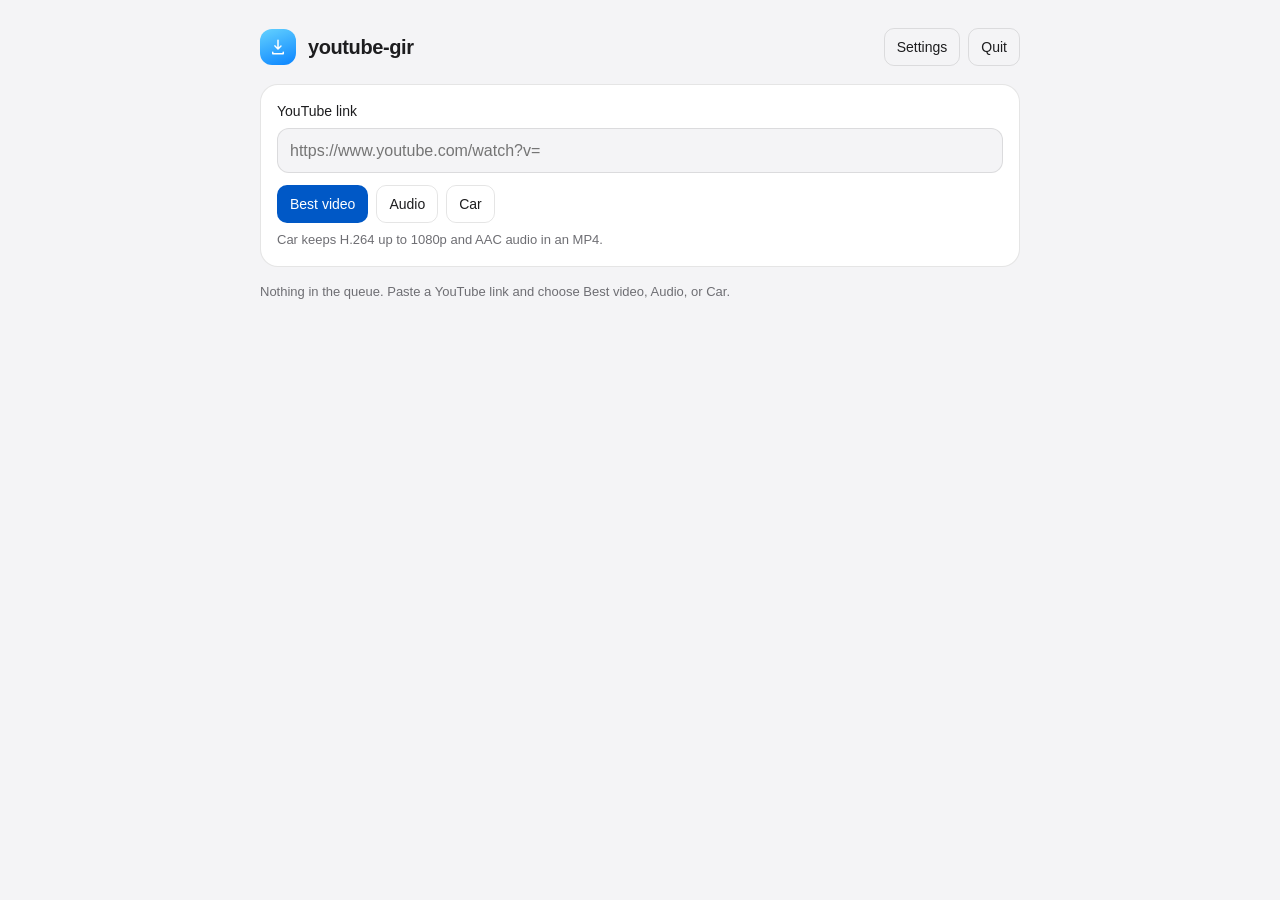
<file: internal/gui/assets/index.html>
<!DOCTYPE html>
<html lang="en">
<head>
  <meta charset="utf-8">
  <meta name="viewport" content="width=device-width, initial-scale=1">
  <title>youtube-gir</title>
  <link rel="icon" href="data:image/svg+xml,%3Csvg xmlns='http://www.w3.org/2000/svg' viewBox='0 0 24 24'%3E%3Crect width='24' height='24' rx='6' fill='%230a84ff'/%3E%3C/svg%3E">
  <link rel="stylesheet" href="app.css">
  <script>
    (function () {
      var lang = (navigator.language || "en").toLowerCase();
      var fa = lang.indexOf("fa") === 0;
      document.documentElement.lang = fa ? "fa" : "en";
      document.documentElement.dir = fa ? "rtl" : "ltr";
    })();
  </script>
</head>
<body>
  <div class="wrap">
    <header>
      <span class="logo" aria-hidden="true">
        <svg viewBox="0 0 24 24" width="18" height="18"><path fill="currentColor" d="M11 3a1 1 0 0 1 2 0v9.17l2.3-2.3a1 1 0 0 1 1.4 1.42l-4 4a1 1 0 0 1-1.4 0l-4-4a1 1 0 1 1 1.4-1.42L11 12.17V3zM5 18a1 1 0 0 1 1 1v1h12v-1a1 1 0 1 1 2 0v2a1 1 0 0 1-1 1H5a1 1 0 0 1-1-1v-2a1 1 0 0 1 1-1z"/></svg>
      </span>
      <div class="titles">
        <h1 id="title">youtube-gir</h1>
        <p id="who" class="muted"></p>
      </div>
      <div class="spacer">
        <span id="version" class="muted"></span>
        <button type="button" id="settings">Settings</button>
        <button type="button" id="quit">Quit</button>
      </div>
    </header>

    <p id="tools" class="banner" role="status" hidden></p>
    <p id="banner" class="banner" role="status" hidden></p>

    <form id="add" class="card">
      <label id="url-label" for="url">YouTube link</label>
      <input id="url" name="url" type="url" required autocomplete="off" spellcheck="false" placeholder="https://www.youtube.com/watch?v=">
      <div class="presets">
        <button type="submit" class="primary" id="best" data-kind="video" data-quality="best">Best video</button>
        <button type="submit" id="audio" data-kind="audio" data-quality="best">Audio</button>
        <button type="submit" id="car" data-kind="video" data-quality="car">Car</button>
      </div>
      <p id="car-hint" class="hint">Car keeps H.264 up to 1080p and AAC audio in an MP4.</p>
      <div id="quality-row" class="row" hidden>
        <label id="quality-label" for="quality">Quality</label>
        <select id="quality"></select>
        <button type="submit" id="pick" data-kind="video" data-quality="pick">Download this quality</button>
        <button type="button" id="refresh">Refresh qualities</button>
      </div>
      <p id="form-status" role="status"></p>
    </form>

    <p id="stats" class="stats"></p>
    <div id="scope" class="seg" role="group" hidden>
      <button type="button" id="scope-mine" class="on" aria-pressed="true">Mine</button>
      <button type="button" id="scope-all" aria-pressed="false">Everyone</button>
    </div>
    <p id="empty" class="empty">Nothing in the queue. Paste a YouTube link and choose Best video, Audio, or Car.</p>
    <ul id="list" hidden></ul>
  </div>

  <dialog id="settings-dialog" aria-labelledby="settings-title">
    <div class="dialog-scroll">
    <h2 id="settings-title">Settings</h2>
    <label id="server-label" for="server-url">Server URL</label>
    <div class="field-row">
      <input id="server-url" type="text" readonly>
      <button type="button" id="copy-server">Copy</button>
    </div>
    <label id="key-label" for="api-key">API key</label>
    <div class="field-row">
      <input id="api-key" type="password" readonly autocomplete="off">
      <button type="button" id="reveal-key" aria-pressed="false">Show</button>
      <button type="button" id="copy-key">Copy</button>
    </div>
    <p id="extension-help" class="hint">Paste this URL and key into the extension options. The extension then uses this app as its server.</p>

    <div id="admin-tools">
      <section>
        <h3 id="proxy-title">Download proxy</h3>
        <form id="proxy-form">
          <label id="proxy-label" for="proxy">SOCKS or HTTP proxy</label>
          <input id="proxy" type="text" autocomplete="off" spellcheck="false">
          <p id="proxy-hint" class="hint">SOCKS5 or HTTP, for example socks5://127.0.0.1:1080. Used only while fetching and downloading a video. The server itself stays direct.</p>
          <button type="submit" id="proxy-save">Save proxy</button>
          <p id="proxy-status" role="status"></p>
        </form>
      </section>
      <section>
        <h3 id="users-title">People</h3>
        <form id="user-form">
          <label id="user-label" for="username">Username</label>
          <div class="field-row">
            <input id="username" type="text" autocomplete="off" maxlength="32">
            <button type="submit" id="generate">Generate key</button>
          </div>
        </form>
        <p id="new-key" class="keybox" hidden></p>
        <p id="user-status" role="status"></p>
        <ul id="users"></ul>
      </section>
    </div>

    </div>
    <div class="dialog-actions">
      <button type="button" id="open-folder">Open downloads folder</button>
      <button type="button" id="close-settings">Close</button>
      <p id="folder-status" role="status"></p>
    </div>
  </dialog>

  <noscript><p class="wrap">This window needs JavaScript.</p></noscript>
  <script id="boot" type="application/json">{{.Boot}}</script>
  <script src="app.js"></script>
</body>
</html>
</file>
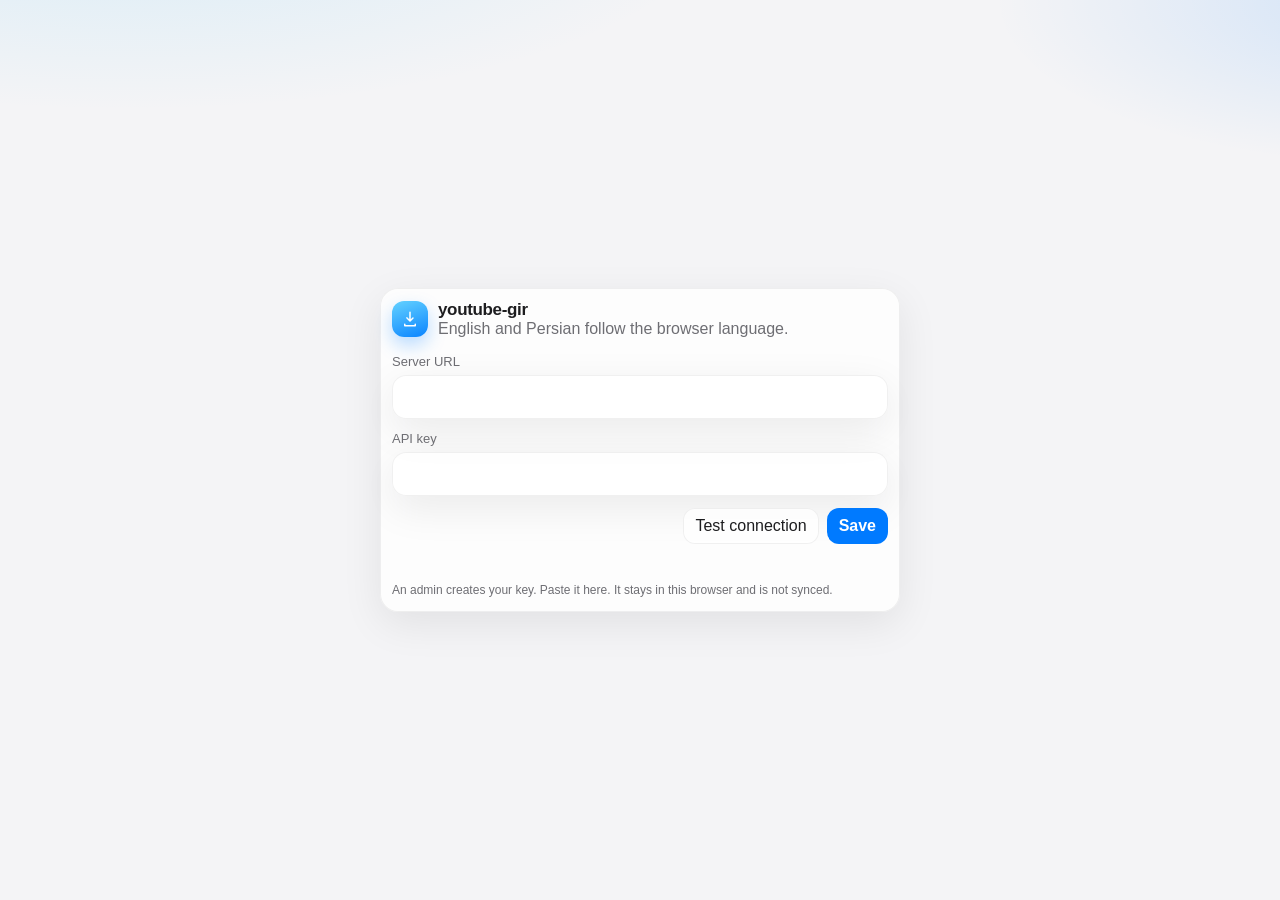
<file: extension/src/options.html>
<!DOCTYPE html>
<html lang="en">
<head>
  <meta charset="utf-8">
  <meta name="viewport" content="width=device-width, initial-scale=1">
  <title>youtube-gir</title>
  <link rel="stylesheet" href="common.css">
</head>
<body>
  <main class="page">
    <div class="sheet card">
      <header class="brand" style="margin-bottom: 16px">
        <span class="logo" aria-hidden="true">
          <svg viewBox="0 0 24 24" width="18" height="18"><path fill="currentColor" d="M11 3a1 1 0 0 1 2 0v9.17l2.3-2.3a1 1 0 0 1 1.4 1.42l-4 4a1 1 0 0 1-1.4 0l-4-4a1 1 0 1 1 1.4-1.42L11 12.17V3zM5 18a1 1 0 0 1 1 1v1h12v-1a1 1 0 1 1 2 0v2a1 1 0 0 1-1 1H5a1 1 0 0 1-1-1v-2a1 1 0 0 1 1-1z"/></svg>
        </span>
        <div>
          <h1 id="title">youtube-gir</h1>
          <p id="note" class="muted"></p>
        </div>
      </header>
      <div class="seg" id="tabs" role="tablist" hidden>
        <button type="button" id="tab-connection" class="on" role="tab" aria-selected="true"></button>
        <button type="button" id="tab-admin" role="tab" aria-selected="false"></button>
      </div>
      <form id="form">
        <label class="field">
          <span id="label-server"></span>
          <input id="server" name="server" type="url" inputmode="url" autocomplete="off" spellcheck="false" required>
        </label>
        <label class="field">
          <span id="label-key"></span>
          <input id="key" name="key" type="password" autocomplete="off" spellcheck="false">
        </label>
        <div class="actions-end">
          <button id="test" class="ghost" type="button"></button>
          <button id="save" class="primary" type="submit"></button>
        </div>
        <p id="status" class="status-line" role="status"></p>
        <p id="help" class="help muted"></p>
      </form>
      <section id="admin-panel" hidden>
        <form id="key-form" class="row">
          <input id="username" name="username" autocomplete="off" maxlength="32">
          <button id="generate" class="primary" type="submit"></button>
        </form>
        <p id="new-key" class="keybox" hidden></p>
        <p id="users-title" class="muted"></p>
        <ul id="users" class="users"></ul>
        <form id="proxy-form" class="proxy-form">
          <label class="field">
            <span id="label-proxy"></span>
            <input id="proxy" name="proxy" type="text" autocomplete="off" spellcheck="false" placeholder="socks5://127.0.0.1:1080">
          </label>
          <p id="proxy-hint" class="help muted"></p>
          <div class="actions-end">
            <button id="proxy-save" class="primary" type="submit"></button>
          </div>
          <p id="proxy-status" class="status-line" role="status"></p>
        </form>
      </section>
    </div>
  </main>
  <script src="i18n.js"></script>
  <script src="api.js"></script>
  <script src="options.js"></script>
</body>
</html>
</file>
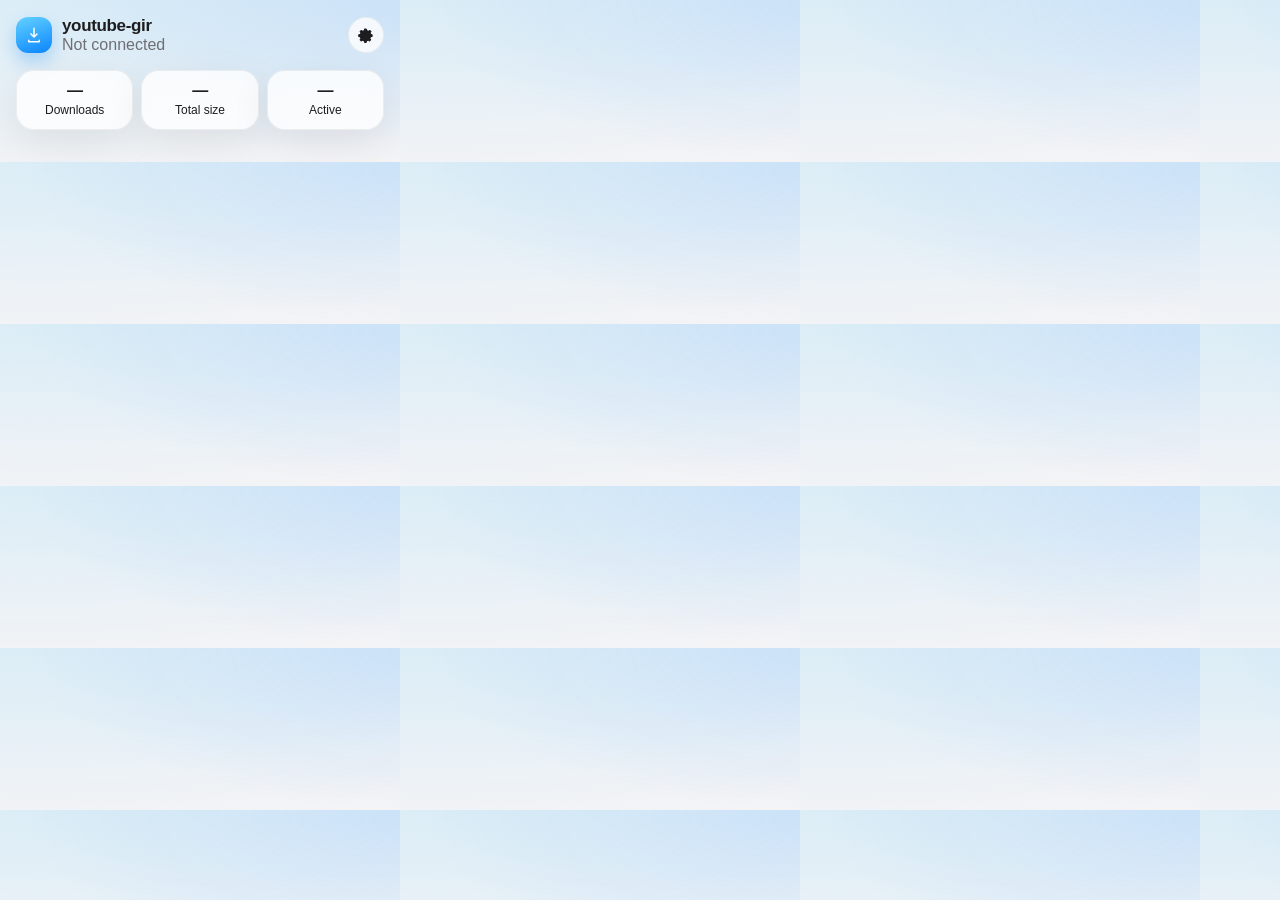
<file: extension/src/popup.html>
<!DOCTYPE html>
<html lang="en">
<head>
  <meta charset="utf-8">
  <meta name="viewport" content="width=device-width, initial-scale=1">
  <title>youtube-gir</title>
  <link rel="stylesheet" href="common.css">
  <link rel="stylesheet" href="popup.css">
</head>
<body>
  <header class="top">
    <div class="brand">
      <span class="logo" aria-hidden="true">
        <svg viewBox="0 0 24 24" width="18" height="18"><path fill="currentColor" d="M11 3a1 1 0 0 1 2 0v9.17l2.3-2.3a1 1 0 0 1 1.4 1.42l-4 4a1 1 0 0 1-1.4 0l-4-4a1 1 0 1 1 1.4-1.42L11 12.17V3zM5 18a1 1 0 0 1 1 1v1h12v-1a1 1 0 1 1 2 0v2a1 1 0 0 1-1 1H5a1 1 0 0 1-1-1v-2a1 1 0 0 1 1-1z"/></svg>
      </span>
      <div>
        <h1 id="title">youtube-gir</h1>
        <p id="who" class="muted"></p>
      </div>
    </div>
    <button id="settings" class="icon-btn" type="button" aria-label="Settings">
      <svg viewBox="0 0 24 24" width="18" height="18" aria-hidden="true"><path fill="currentColor" d="M12 8.5A3.5 3.5 0 1 0 12 15.5 3.5 3.5 0 0 0 12 8.5zm8.4 2.6-1.5-.3a6.7 6.7 0 0 0-.7-1.6l.9-1.2a1 1 0 0 0-.1-1.3l-1.2-1.2a1 1 0 0 0-1.3-.1l-1.2.9a6.7 6.7 0 0 0-1.6-.7L13 4.1a1 1 0 0 0-1-.9h-1.6a1 1 0 0 0-1 .9l-.3 1.5a6.7 6.7 0 0 0-1.6.7l-1.2-.9a1 1 0 0 0-1.3.1L3.8 6.7a1 1 0 0 0-.1 1.3l.9 1.2a6.7 6.7 0 0 0-.7 1.6l-1.5.3a1 1 0 0 0-.9 1v1.6a1 1 0 0 0 .9 1l1.5.3c.1.6.4 1.1.7 1.6l-.9 1.2a1 1 0 0 0 .1 1.3l1.2 1.2a1 1 0 0 0 1.3.1l1.2-.9c.5.3 1 .6 1.6.7l.3 1.5a1 1 0 0 0 1 .9H12a1 1 0 0 0 1-.9l.3-1.5c.6-.1 1.1-.4 1.6-.7l1.2.9a1 1 0 0 0 1.3-.1l1.2-1.2a1 1 0 0 0 .1-1.3l-.9-1.2c.3-.5.6-1 .7-1.6l1.5-.3a1 1 0 0 0 .9-1V12a1 1 0 0 0-.9-1z"/></svg>
    </button>
  </header>
  <p id="banner" class="banner" hidden></p>
  <section class="stats" aria-label="Stats">
    <article><strong id="stat-count">—</strong><span id="label-count"></span></article>
    <article><strong id="stat-size">—</strong><span id="label-size"></span></article>
    <article><strong id="stat-active">—</strong><span id="label-active"></span></article>
  </section>
  <section id="admin" class="card" hidden>
    <div class="seg" role="tablist">
      <button type="button" id="scope-mine" class="on"></button>
      <button type="button" id="scope-all"></button>
    </div>
  </section>
  <ul id="list" class="list"></ul>
  <section id="empty" class="empty" hidden>
    <strong id="empty-title"></strong>
    <p id="empty-hint" class="muted"></p>
  </section>
  <script src="i18n.js"></script>
  <script src="api.js"></script>
  <script src="popup.js"></script>
</body>
</html>
</file>
<file: internal/gui/assets/app.css>
:root {
  color-scheme: light dark;
  --bg: #f4f4f6;
  --card: #ffffff;
  --text: #1d1d1f;
  --muted: #6e6e73;
  --accent: #007aff;
  --ok: #248a3d;
  --danger: #d70015;
  --warn: #b25000;
  --line: rgba(0, 0, 0, 0.1);
  --primary: #0058c6;
  --on-primary: #ffffff;
  --radius: 18px;
  --font: -apple-system, BlinkMacSystemFont, "SF Pro Text", "Segoe UI", Tahoma, sans-serif;
}

@media (prefers-color-scheme: dark) {
  :root {
    --bg: #1c1c1e;
    --card: #2c2c2e;
    --text: #f5f5f7;
    --muted: #aeaeb2;
    --accent: #0a84ff;
    --ok: #30d158;
    --danger: #ff6961;
    --warn: #ffd60a;
    --line: rgba(255, 255, 255, 0.12);
    --primary: #0a84ff;
    --on-primary: #041018;
  }
}

* { box-sizing: border-box; }

[hidden] { display: none !important; }

body {
  margin: 0;
  min-height: 100vh;
  background: var(--bg);
  color: var(--text);
  font: 14px/1.45 var(--font);
}

.wrap {
  width: min(760px, calc(100% - 32px));
  margin: 0 auto;
  padding: 28px 0 48px;
}

header {
  display: flex;
  align-items: center;
  gap: 12px;
  margin-bottom: 18px;
}

.titles { min-width: 0; }

h1, h2, h3 { margin: 0; letter-spacing: -0.02em; font-weight: 650; }

h1 { font-size: 20px; }

h2 { font-size: 18px; }

h3 { font-size: 14px; margin-bottom: 4px; }

#who, #version { margin: 0; font-size: 13px; }

.logo {
  width: 36px;
  height: 36px;
  border-radius: 12px;
  display: grid;
  place-items: center;
  color: white;
  background: linear-gradient(160deg, #64d2ff, #0a84ff);
  flex: none;
}

.spacer {
  margin-inline-start: auto;
  display: flex;
  align-items: center;
  gap: 8px;
}

.muted, .hint, .stats, .empty { color: var(--muted); }

.hint, .stats, .empty { margin: 8px 0 0; font-size: 13px; }

.empty { margin: 16px 0; }

.banner {
  margin: 0 0 12px;
  padding: 10px 12px;
  border-radius: 12px;
  background: var(--card);
  border: 1px solid var(--line);
  color: var(--warn);
}

.card {
  background: var(--card);
  border: 1px solid var(--line);
  border-radius: var(--radius);
  padding: 16px;
}

label { display: block; margin: 12px 0 6px; }

.card > label:first-of-type,
.card > label:first-child { margin-top: 0; }

input, select {
  width: 100%;
  border: 1px solid var(--line);
  background: var(--bg);
  color: inherit;
  border-radius: 12px;
  padding: 10px 12px;
  font: inherit;
  font-size: 16px;
}

button, .btn {
  font: inherit;
  font-size: 14px;
  border-radius: 10px;
  border: 1px solid var(--line);
  background: transparent;
  color: inherit;
  padding: 8px 12px;
  min-height: 36px;
  cursor: pointer;
  display: inline-flex;
  align-items: center;
  justify-content: center;
  text-decoration: none;
}

button.primary, .btn.primary {
  background: var(--primary);
  border-color: transparent;
  color: var(--on-primary);
}

button.danger { color: var(--danger); }

button:disabled { opacity: 0.55; cursor: default; }

button:hover, .btn:hover { background: rgba(127, 127, 127, 0.08); }

button.primary:hover, .btn.primary:hover { filter: brightness(1.06); background: var(--primary); }

:focus { outline: none; }

:focus-visible {
  outline: 2px solid var(--accent);
  outline-offset: 2px;
}

.presets, .row, .field-row, .dialog-actions, .actions {
  display: flex;
  flex-wrap: wrap;
  gap: 8px;
  align-items: center;
}

.presets { margin-top: 12px; }

.row { margin-top: 12px; }

.row select { flex: 1; min-width: 140px; width: auto; }

.field-row input { flex: 1; width: auto; }

#form-status:empty, #proxy-status:empty, #user-status:empty, #folder-status:empty { display: none; }

#form-status, #proxy-status, #user-status, #folder-status {
  margin: 8px 0 0;
  color: var(--muted);
  overflow-wrap: anywhere;
}

.seg {
  display: inline-flex;
  border: 1px solid var(--line);
  border-radius: 10px;
  overflow: hidden;
  margin-top: 14px;
}

.seg button { border: 0; border-radius: 0; }

.seg button.on {
  background: var(--text);
  color: var(--bg);
}

#list { list-style: none; margin: 12px 0 0; padding: 0; }

.item {
  background: var(--card);
  border: 1px solid var(--line);
  border-radius: var(--radius);
  padding: 12px 14px;
  margin: 0 0 10px;
}

.item.enter { animation: rise 160ms ease-out; }

@keyframes rise {
  from { opacity: 0; transform: translateY(4px); }
  to { opacity: 1; transform: none; }
}

@media (prefers-reduced-motion: reduce) {
  .item.enter { animation: none; }
}

.item-top {
  display: flex;
  gap: 8px;
  align-items: baseline;
  justify-content: space-between;
}

.name {
  min-width: 0;
  font-weight: 600;
  overflow: hidden;
  text-overflow: ellipsis;
  white-space: nowrap;
  color: inherit;
}

a.name { text-underline-offset: 2px; }

.sub, .meta { margin: 4px 0 0; font-size: 13px; color: var(--muted); }

.sub { overflow-wrap: anywhere; }

.actions { margin-top: 10px; }

.bar {
  height: 4px;
  margin-top: 8px;
  border-radius: 4px;
  background: var(--line);
  overflow: hidden;
}

.bar > span {
  display: block;
  height: 100%;
  width: 0;
  background: linear-gradient(90deg, #64d2ff, #0a84ff);
}

.pill { font-size: 12px; color: var(--muted); flex: none; }

.pill.downloading { color: var(--accent); }

.pill.completed { color: var(--ok); }

.pill.failed, .pill.cancelled { color: var(--danger); }

.pill.paused, .pill.queued { color: var(--warn); }

dialog {
  width: min(520px, calc(100% - 32px));
  max-height: min(720px, calc(100vh - 24px));
  overflow: hidden;
  display: none;
  flex-direction: column;
  border: 1px solid var(--line);
  border-radius: var(--radius);
  background: var(--card);
  color: inherit;
  padding: 0;
  box-shadow: 0 18px 50px rgba(0, 0, 0, 0.18);
}

dialog[open] { display: flex; }

dialog:focus,
dialog:focus-visible { outline: none; }

.dialog-scroll {
  overflow: auto;
  padding: 18px 18px 16px;
  min-height: 0;
}

dialog::backdrop { background: rgba(0, 0, 0, 0.4); }

dialog section + section {
  margin-top: 16px;
  padding-top: 14px;
  border-top: 1px solid var(--line);
}

.dialog-actions {
  margin: 0;
  padding: 12px 18px 16px;
  border-top: 1px solid var(--line);
}

#folder-status { flex-basis: 100%; }

.keybox {
  margin: 8px 0 0;
  padding: 10px 12px;
  border-radius: 12px;
  background: var(--bg);
  overflow-wrap: anywhere;
  font-family: ui-monospace, SFMono-Regular, Menlo, Consolas, monospace;
  font-size: 13px;
}

#users { list-style: none; margin: 8px 0 0; padding: 0; }

#users li {
  display: flex;
  justify-content: space-between;
  gap: 8px;
  align-items: center;
  padding: 8px 0;
  border-bottom: 1px solid var(--line);
}

@media (max-width: 640px) {
  .wrap { width: min(760px, calc(100% - 20px)); padding-top: 16px; }
  header { flex-wrap: wrap; }
  .spacer { width: 100%; justify-content: flex-end; }
  .presets button { flex: 1 1 auto; }
}
</file>
<file: extension/src/common.css>
:root {
  color-scheme: light dark;
  --bg: #f4f4f6;
  --bg-2: #e8e8ed;
  --card: rgba(255, 255, 255, 0.78);
  --card-solid: #ffffff;
  --stroke: rgba(0, 0, 0, 0.06);
  --text: #1d1d1f;
  --muted: #6e6e73;
  --accent: #007aff;
  --accent-press: #0066d6;
  --danger: #ff3b30;
  --ok: #34c759;
  --warn: #ff9f0a;
  --shadow: 0 12px 40px rgba(0, 0, 0, 0.08);
  --radius: 18px;
  --font: -apple-system, BlinkMacSystemFont, "SF Pro Text", "SF Pro", "Segoe UI", Tahoma, sans-serif;
}

@media (prefers-color-scheme: dark) {
  :root {
    --bg: #1c1c1e;
    --bg-2: #000000;
    --card: rgba(44, 44, 46, 0.86);
    --card-solid: #2c2c2e;
    --stroke: rgba(255, 255, 255, 0.08);
    --text: #f5f5f7;
    --muted: #98989d;
    --accent: #0a84ff;
    --accent-press: #409cff;
    --shadow: 0 16px 40px rgba(0, 0, 0, 0.35);
  }
}

* { box-sizing: border-box; }

html, body {
  margin: 0;
  font-family: var(--font);
  color: var(--text);
  background:
    radial-gradient(1200px 400px at 10% -10%, rgba(90, 200, 250, 0.18), transparent 50%),
    radial-gradient(900px 360px at 110% 0%, rgba(0, 122, 255, 0.14), transparent 46%),
    var(--bg);
  -webkit-font-smoothing: antialiased;
}

button, input, select { font: inherit; color: inherit; }

button { cursor: pointer; }

.top {
  display: flex;
  align-items: center;
  justify-content: space-between;
  gap: 12px;
  padding: 16px 16px 8px;
}

.brand { display: flex; align-items: center; gap: 10px; min-width: 0; }

.logo {
  width: 36px;
  height: 36px;
  border-radius: 12px;
  display: grid;
  place-items: center;
  color: white;
  background: linear-gradient(160deg, #64d2ff, #0a84ff);
  box-shadow: 0 8px 18px rgba(10, 132, 255, 0.28);
  flex: none;
}

h1 {
  margin: 0;
  font-size: 17px;
  font-weight: 650;
  letter-spacing: -0.02em;
}

.muted, .sub { color: var(--muted); }

p { margin: 0; }

.icon-btn, .text-btn, .primary, .ghost, .danger {
  border: 0;
  border-radius: 12px;
  transition: transform 0.15s ease, background 0.15s ease, opacity 0.15s ease;
}

.icon-btn {
  width: 36px;
  height: 36px;
  border-radius: 50%;
  background: var(--card);
  box-shadow: inset 0 0 0 1px var(--stroke);
  display: grid;
  place-items: center;
}

.icon-btn:hover, .text-btn:hover, .ghost:hover { transform: translateY(-1px); }

.primary, .ghost, .danger, .text-btn {
  height: 36px;
  padding: 0 12px;
}

.primary {
  background: var(--accent);
  color: white;
  font-weight: 600;
}

.primary:hover { background: var(--accent-press); }

.ghost, .text-btn {
  background: var(--card);
  box-shadow: inset 0 0 0 1px var(--stroke);
}

.danger { background: transparent; color: var(--danger); }

button:disabled { opacity: 0.45; cursor: default; transform: none; }

.banner {
  margin: 4px 16px 8px;
  padding: 10px 12px;
  border-radius: 14px;
  background: rgba(255, 59, 48, 0.12);
  color: var(--danger);
  font-size: 13px;
}

.stats {
  display: grid;
  grid-template-columns: repeat(3, 1fr);
  gap: 8px;
  padding: 8px 16px;
}

.stats article, .card, .item {
  background: var(--card);
  backdrop-filter: blur(18px);
  border-radius: var(--radius);
  box-shadow: var(--shadow), inset 0 0 0 1px var(--stroke);
}

.stats article {
  padding: 12px 10px;
  text-align: center;
}

.stats strong {
  display: block;
  font-size: 16px;
  letter-spacing: -0.03em;
}

.stats span, .meta, .sub, .help {
  font-size: 12px;
}

.card { margin: 8px 16px; padding: 12px; }

.seg { display: flex; padding: 3px; border-radius: 12px; background: rgba(120, 120, 128, 0.16); }

.seg button {
  flex: 1;
  height: 30px;
  border: 0;
  border-radius: 9px;
  background: transparent;
}

.seg button.on { background: var(--card-solid); box-shadow: 0 1px 4px rgba(0, 0, 0, 0.08); }

.row { display: flex; gap: 8px; margin-top: 10px; }

.row input {
  flex: 1;
  min-width: 0;
  height: 36px;
  border-radius: 12px;
  border: 0;
  padding: 0 12px;
  background: rgba(120, 120, 128, 0.12);
  outline: none;
}

.row input:focus { box-shadow: 0 0 0 3px rgba(0, 122, 255, 0.25); }

.keybox, .help {
  margin-top: 8px;
  font-size: 12px;
  line-height: 1.45;
}

.keybox { word-break: break-all; }

.users { list-style: none; margin: 8px 0 0; padding: 0; }

#users-title { margin: 16px 0 0; }

.proxy-form {
  margin-top: 12px;
  padding-top: 12px;
  border-top: 1px solid var(--stroke);
}

.proxy-form .field { margin-bottom: 0; }
.proxy-form .field input { font-size: 12px; }
.proxy-form .status-line { margin-top: 8px; }

.users li {
  display: flex;
  justify-content: space-between;
  gap: 8px;
  padding: 6px 0;
  font-size: 13px;
  border-top: 1px solid var(--stroke);
}

.list { list-style: none; margin: 0; padding: 8px 16px 16px; display: flex; flex-direction: column; gap: 8px; }

.item { padding: 12px; }

.item.enter { animation: rise 0.35s ease; }

.item-top { display: flex; justify-content: space-between; gap: 8px; align-items: flex-start; }

.name {
  font-weight: 620;
  letter-spacing: -0.02em;
  text-decoration: none;
  color: inherit;
  display: -webkit-box;
  -webkit-line-clamp: 2;
  -webkit-box-orient: vertical;
  overflow: hidden;
}

a.name:hover { color: var(--accent); }

.pill {
  flex: none;
  font-size: 11px;
  font-weight: 650;
  padding: 4px 8px;
  border-radius: 999px;
  background: rgba(120, 120, 128, 0.16);
}

.pill.downloading { color: var(--accent); background: rgba(0, 122, 255, 0.12); }
.pill.completed { color: var(--ok); background: rgba(52, 199, 89, 0.14); }
.pill.failed { color: var(--danger); background: rgba(255, 59, 48, 0.12); }
.pill.paused, .pill.queued { color: var(--warn); background: rgba(255, 159, 10, 0.14); }

.bar {
  margin-top: 10px;
  height: 6px;
  border-radius: 999px;
  background: rgba(120, 120, 128, 0.18);
  overflow: hidden;
}

.bar span {
  display: block;
  height: 100%;
  border-radius: inherit;
  background: linear-gradient(90deg, #64d2ff, #0a84ff);
  width: 0;
  transition: width 0.35s ease;
}

.sub { margin-top: 6px; }

.actions { display: flex; flex-wrap: wrap; gap: 6px; margin-top: 10px; }

.actions button { height: 30px; padding: 0 10px; border-radius: 10px; font-size: 12px; }

.empty { text-align: center; padding: 28px 24px 36px; }
.empty strong { display: block; margin-bottom: 4px; }

.field { display: flex; flex-direction: column; gap: 6px; margin-bottom: 12px; font-size: 13px; }
.field span { color: var(--muted); }

.field input {
  height: 44px;
  border-radius: 14px;
  border: 0;
  padding: 0 14px;
  background: var(--card);
  box-shadow: inset 0 0 0 1px var(--stroke), var(--shadow);
  outline: none;
}

.field input:focus { box-shadow: 0 0 0 4px rgba(0, 122, 255, 0.2), inset 0 0 0 1px var(--accent); }

.page {
  min-height: 100vh;
  display: grid;
  place-items: center;
  padding: 32px 16px;
}

.sheet { width: min(520px, 100%); }

.sheet .seg { margin-bottom: 16px; }

.sheet [hidden] { display: none; }

.actions-end { display: flex; gap: 8px; justify-content: flex-end; }

.status-line { min-height: 1.3em; margin-top: 12px; font-size: 14px; }

@keyframes rise {
  from { opacity: 0; transform: translateY(6px); }
  to { opacity: 1; transform: none; }
}

@media (prefers-reduced-motion: reduce) {
  * { animation: none !important; transition: none !important; }
}
</file>
<file: extension/src/popup.css>
html, body {
  width: 400px;
  max-height: 600px;
  overflow: auto;
}
</file>
